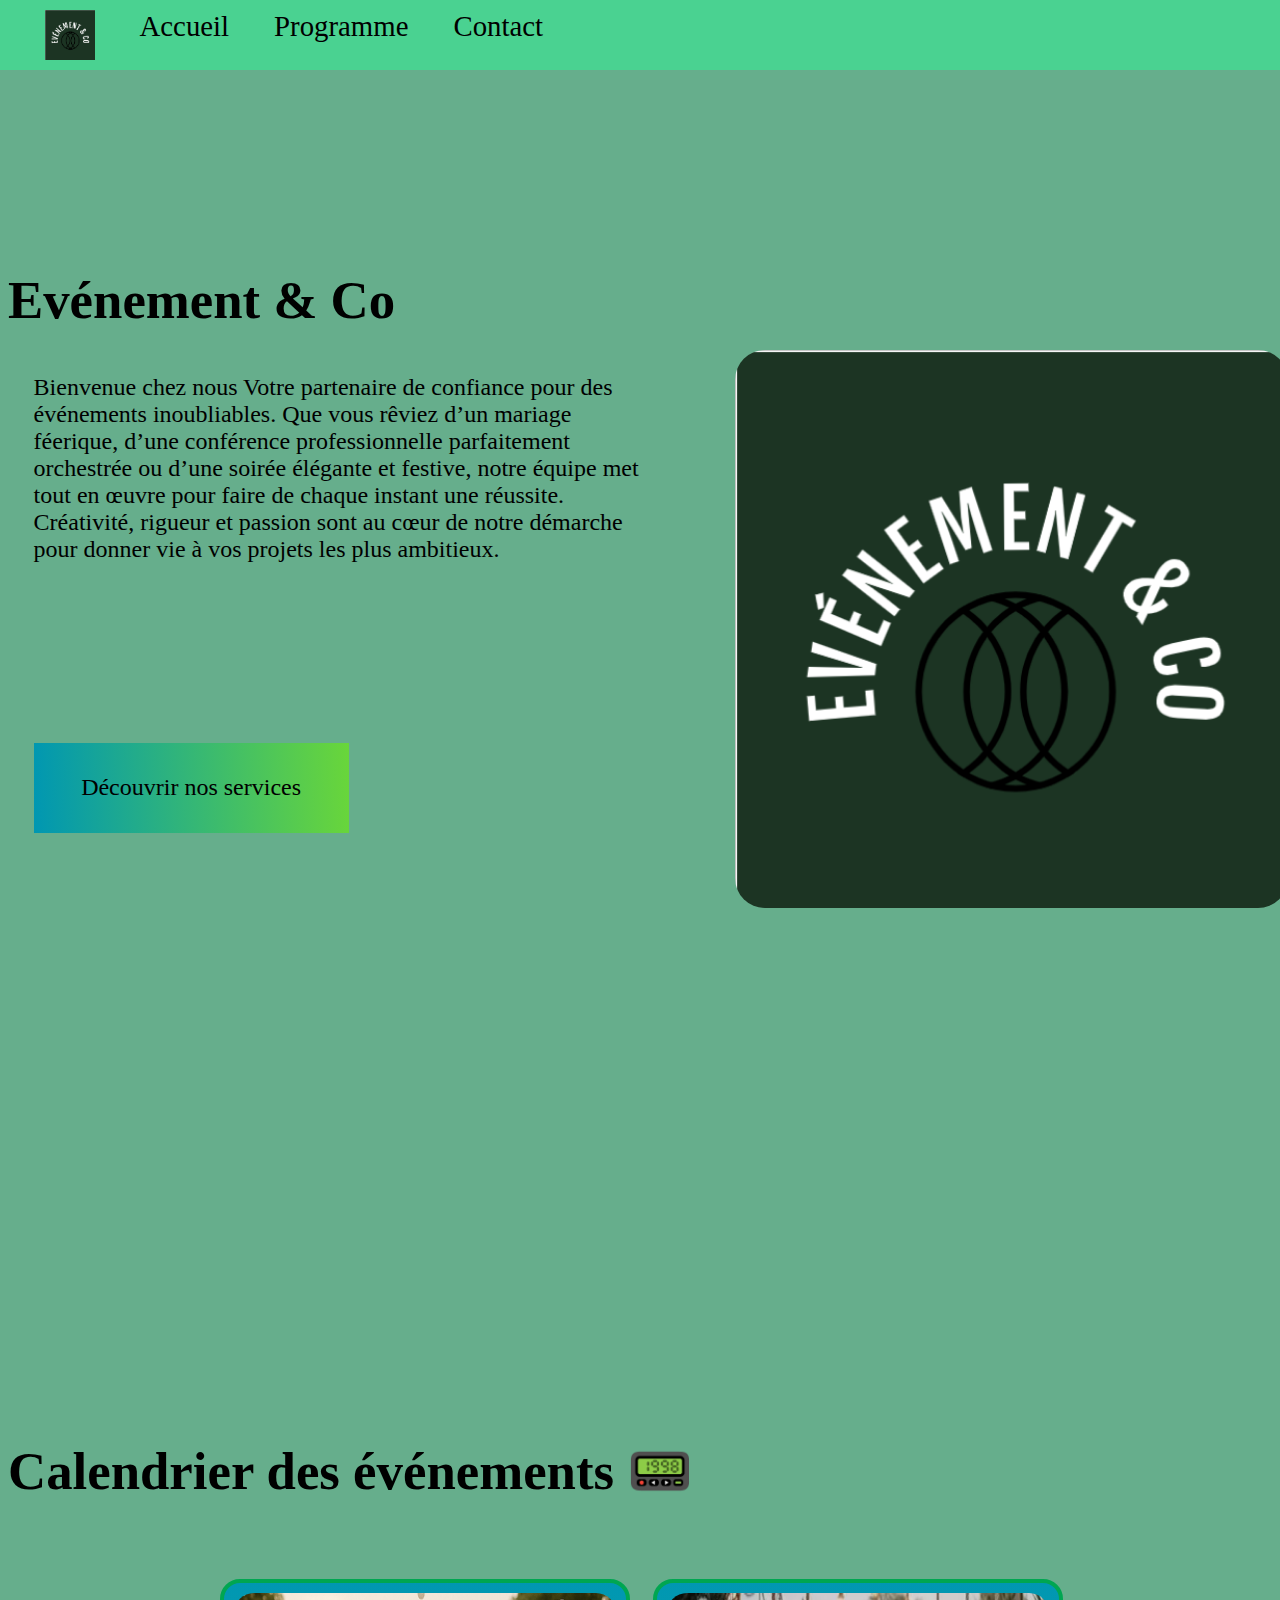
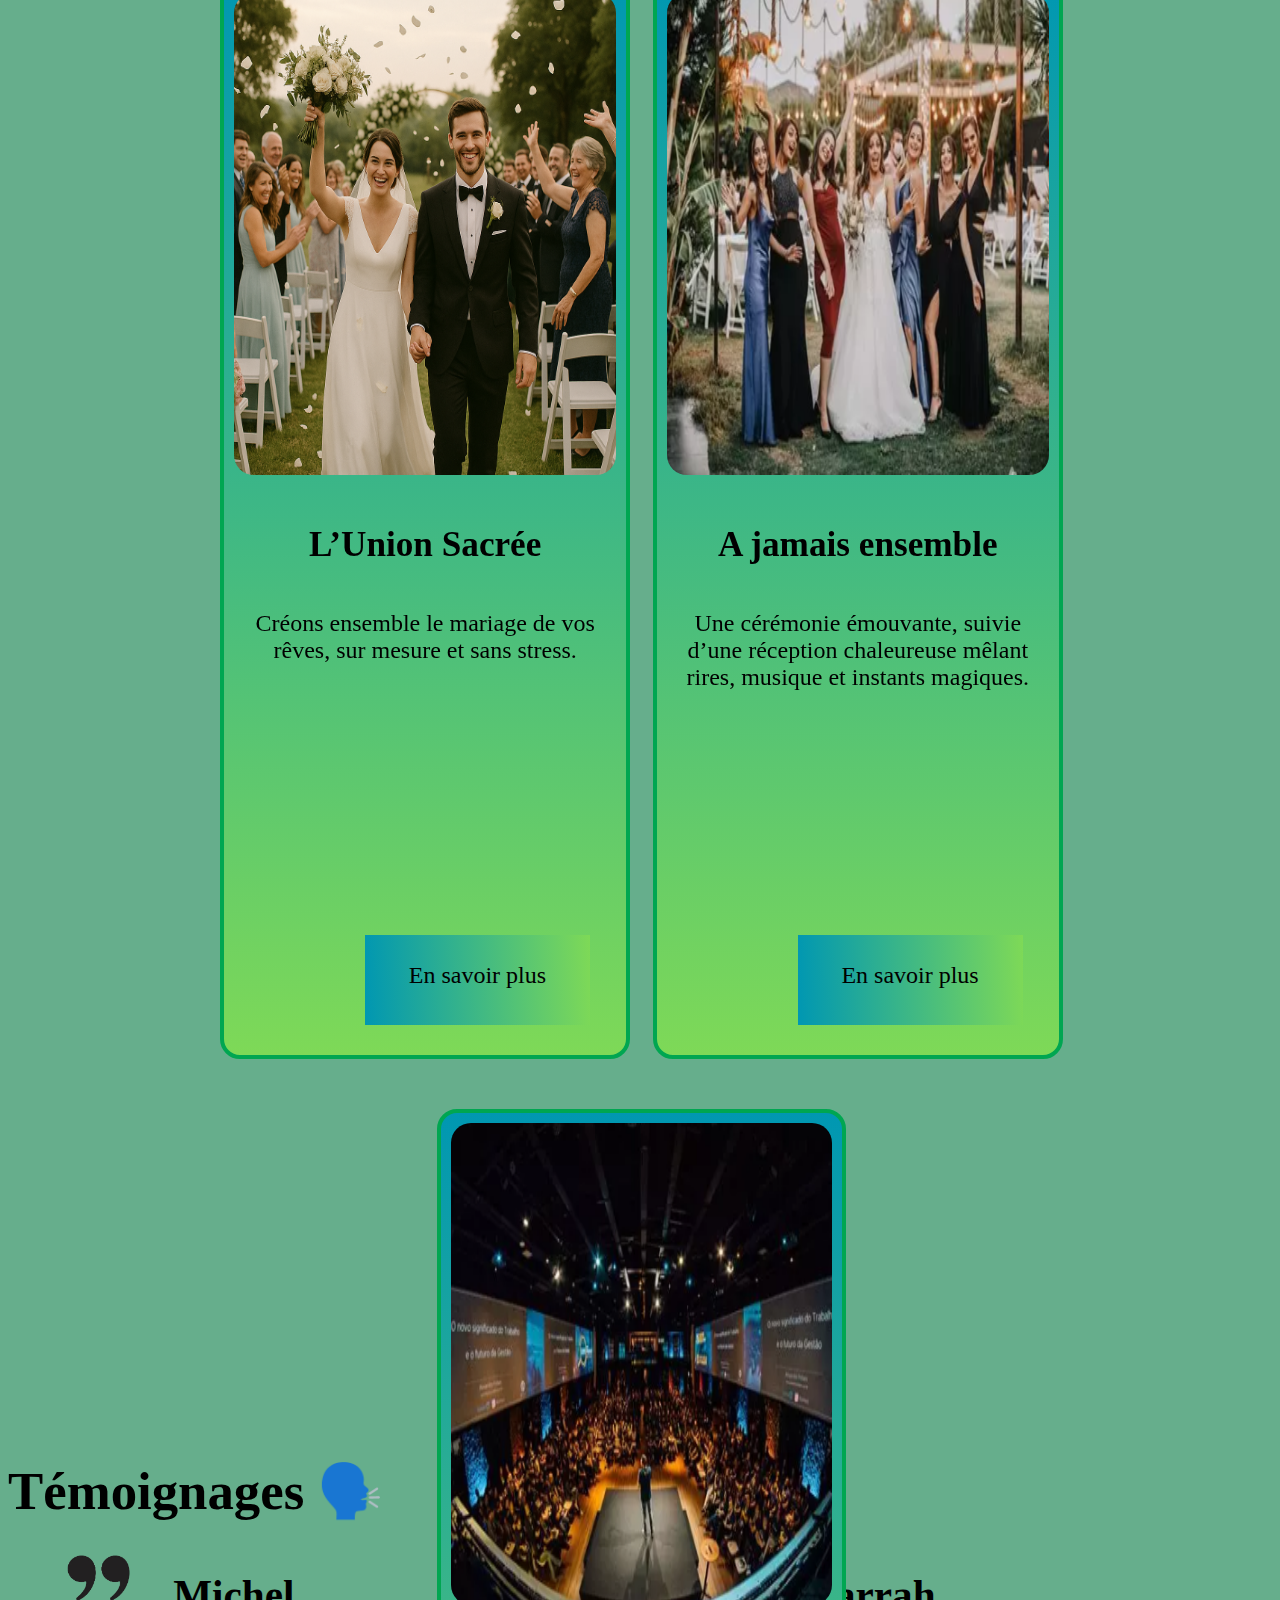
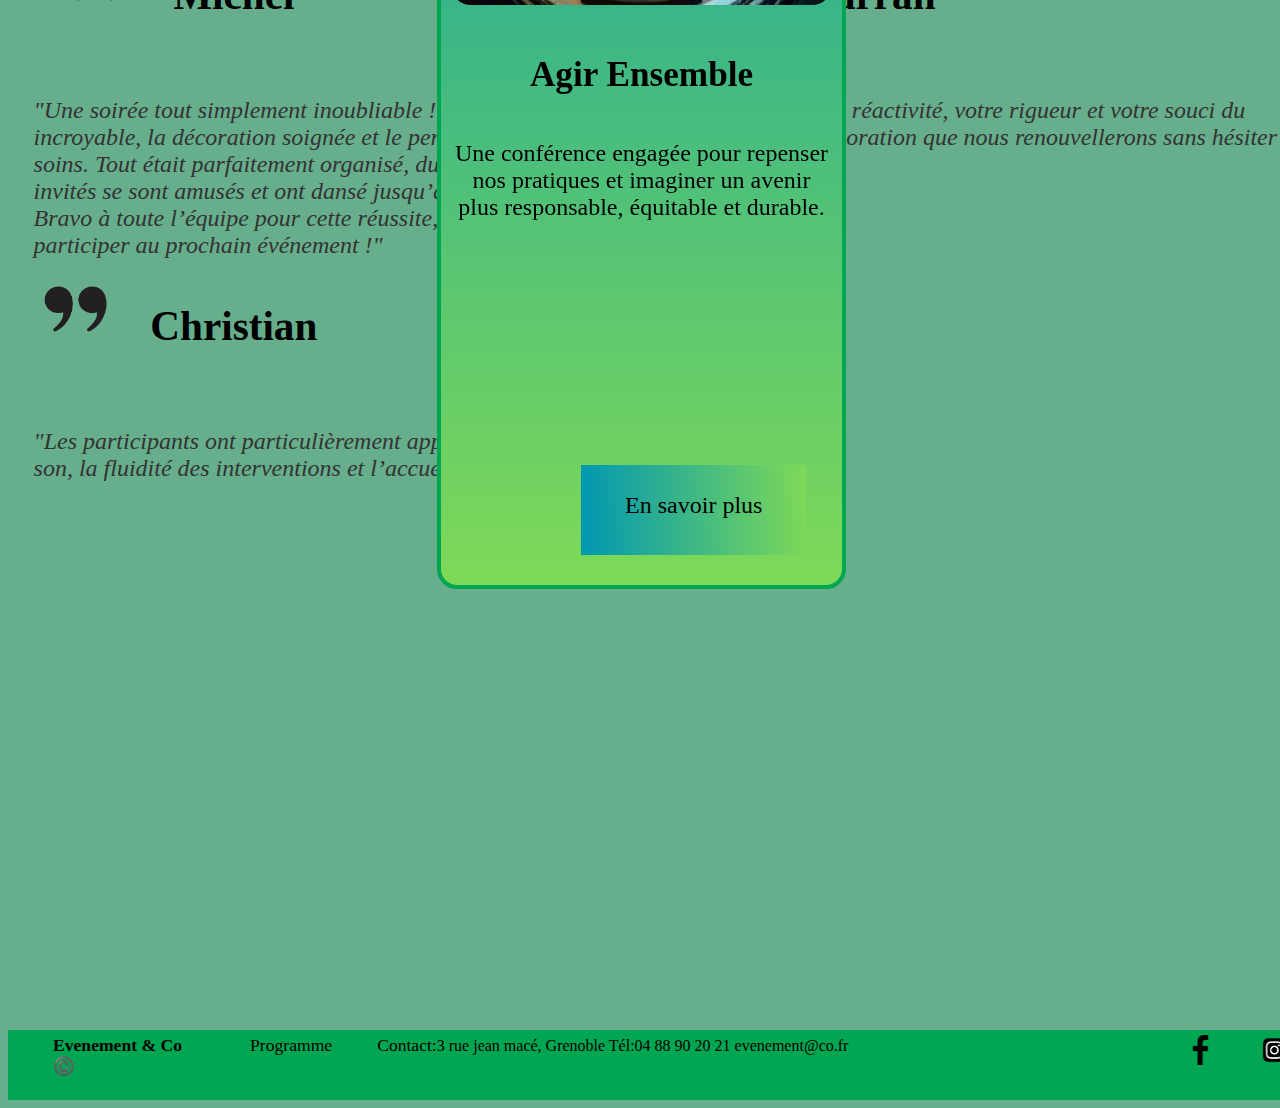
<file: index.html>
<!DOCTYPE html>
<html lang="en">

<head>
    <meta charset="UTF-8">
    <meta name="viewport" content="width=device-width, initial-scale=1.0">
    <link rel="stylesheet" href="style.css" />
    <!-- icon -->
    <link rel="icon" href="images/Evenement___Co.webp" type="image/x-icon">
    <title>Evenement & Co</title>
</head>

<body>
    <header>
        <nav class="nav">
            <div class="element"><a href="index.html"><img src="images/Evenement___Co.webp" alt="icon"></a></div>
            <div class="element"><a href="index.html">Accueil</a></div>
            <div class="element"><a href="programme.html">Programme</a></div>
            <div class="element"><a href="contact.html">Contact</a></div>
        </nav>
    </header>


    <section class="hero">
        <h2><b>Evénement & Co</b></h2>
        <div class="box">
            <p> Bienvenue chez nous
                Votre partenaire de confiance pour des événements inoubliables. Que vous rêviez d’un mariage féerique,
                d’une conférence professionnelle parfaitement orchestrée ou d’une soirée élégante et festive, notre
                équipe met tout en œuvre pour faire de chaque instant une réussite. Créativité, rigueur et passion sont
                au cœur de notre démarche pour donner vie à vos projets les plus ambitieux.

            </p>
            <div class="boutton">
                Découvrir nos services
            </div>
        </div>

        <div class="box">
            <img src="images/Evenement___Co.webp" alt="image" loading="lazy">
        </div>
    </section>

    <section class="propos">
        <h2><b>Calendrier des événements 📟</b></h2>
        <div class="galerie">
            <div class="galery">
                <a href="images/ev_mar.webp" target="_blank">
                    <img src="images/ev_mar.webp" loading="lazy" />
                </a>
                <h3>L’Union Sacrée</h3>
                <div class=" description">Créons ensemble le mariage de vos rêves, sur mesure et sans stress.</div>
                <div class="boutton">En savoir plus</div>
            </div>
            <div class="galery">
                <a href="images/ev_mar2.webp" target="_blank">
                    <img src="images/ev_mar2.webp" alt="ev_mar" loading="lazy" />
                </a>
                <h3>A jamais ensemble</h3>
                <div class="description">Une cérémonie émouvante, suivie d’une réception chaleureuse mêlant rires,
                    musique et instants magiques.</div>
                <div class="boutton">En savoir plus</div>
            </div>
            <div class="galery">
                <a href="images/ev_conf2.webp" target="_blank">
                    <img src="images/ev_conf2.webp" alt="ev_conf2" loading="lazy" />
                </a>
                <h3>Agir Ensemble</h3>
                <div class="description">Une conférence engagée pour repenser nos pratiques et imaginer un avenir plus
                    responsable, équitable et durable.</div>
                <div class="boutton">En savoir plus</div>
            </div>
        </div>
    </section>

    <section class="temoignage">
        <h2><b>Témoignages 🗣️</b></h2>
        <div class="box">
            <div class="titre">
                <img src="images/quote.webp" loading="lazy">
                <h3><b>Michel</b></h3>
            </div>
            <p>"Une soirée tout simplement inoubliable ! L’ambiance était incroyable, la décoration soignée et le
                personnel aux petits soins. Tout était parfaitement organisé, du début à la fin. Les invités se sont
                amusés et ont dansé jusqu’au bout de la nuit. Bravo à toute l’équipe pour cette réussite, j’ai hâte de
                participer au prochain événement !"</p>

            <div class="titre">
                <img src="images/quote.webp" loading="lazy">
                <h3><b>Christian</b></h3>
            </div>
            <p>"Les participants ont particulièrement apprécié la qualité du son, la fluidité des interventions et
                l’accueil professionnel."</p>
        </div>
        <div class="box2">
            <div class="titre">
                <img src="images/quote.webp" loading="lazy">
                <h3><b>Sarrah</b></h3>
            </div>
            <p>"Merci pour votre réactivité, votre rigueur et votre souci du détail. Une collaboration que nous
                renouvellerons sans hésiter !"</p>
        </div>
    </section>

    <footer class="footer">
        <div class="element"><a href="index.html">
                <b>Evenement & Co ©️ </b>
        </div>
        <div class="element"><a href="programme.html">Programme</a></div>
        <div class="element"><a href="contact.html">Contact:</a></div>
        <div class="sousElement">3 rue jean macé, Grenoble Tél:04 88 90 20 21 evenement@co.fr</div>
        <div class="reseau_sociaux">
            <div class="element "><a href="https://www.facebook.com"><img src="images/facebook.webp" alt=""></a></div>
            <div class="element "><a href="https://www.instagram.com"><img src="images/instagram.webp" alt=""></a>
            </div>
        </div>
    </footer>
</body>

</html>
<!-- persona, wireframe, balsamiq figma -->
</file>
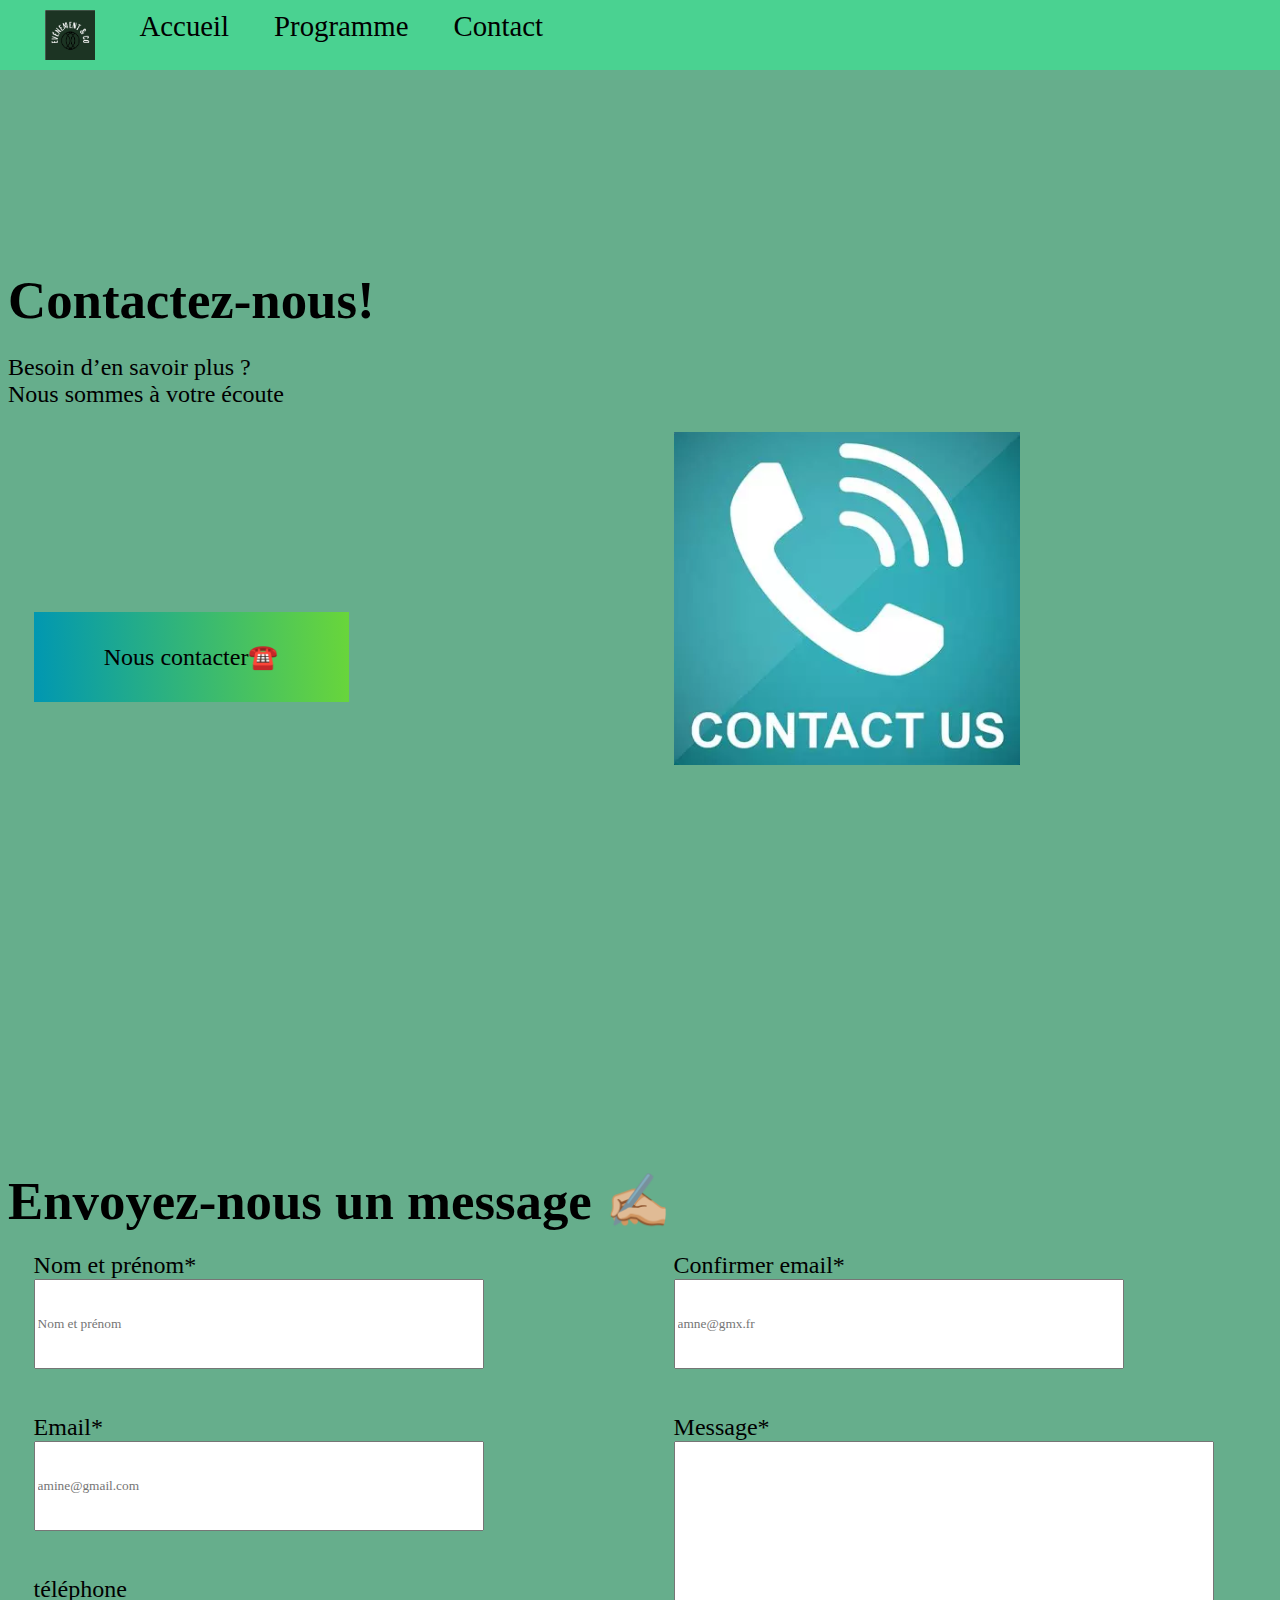
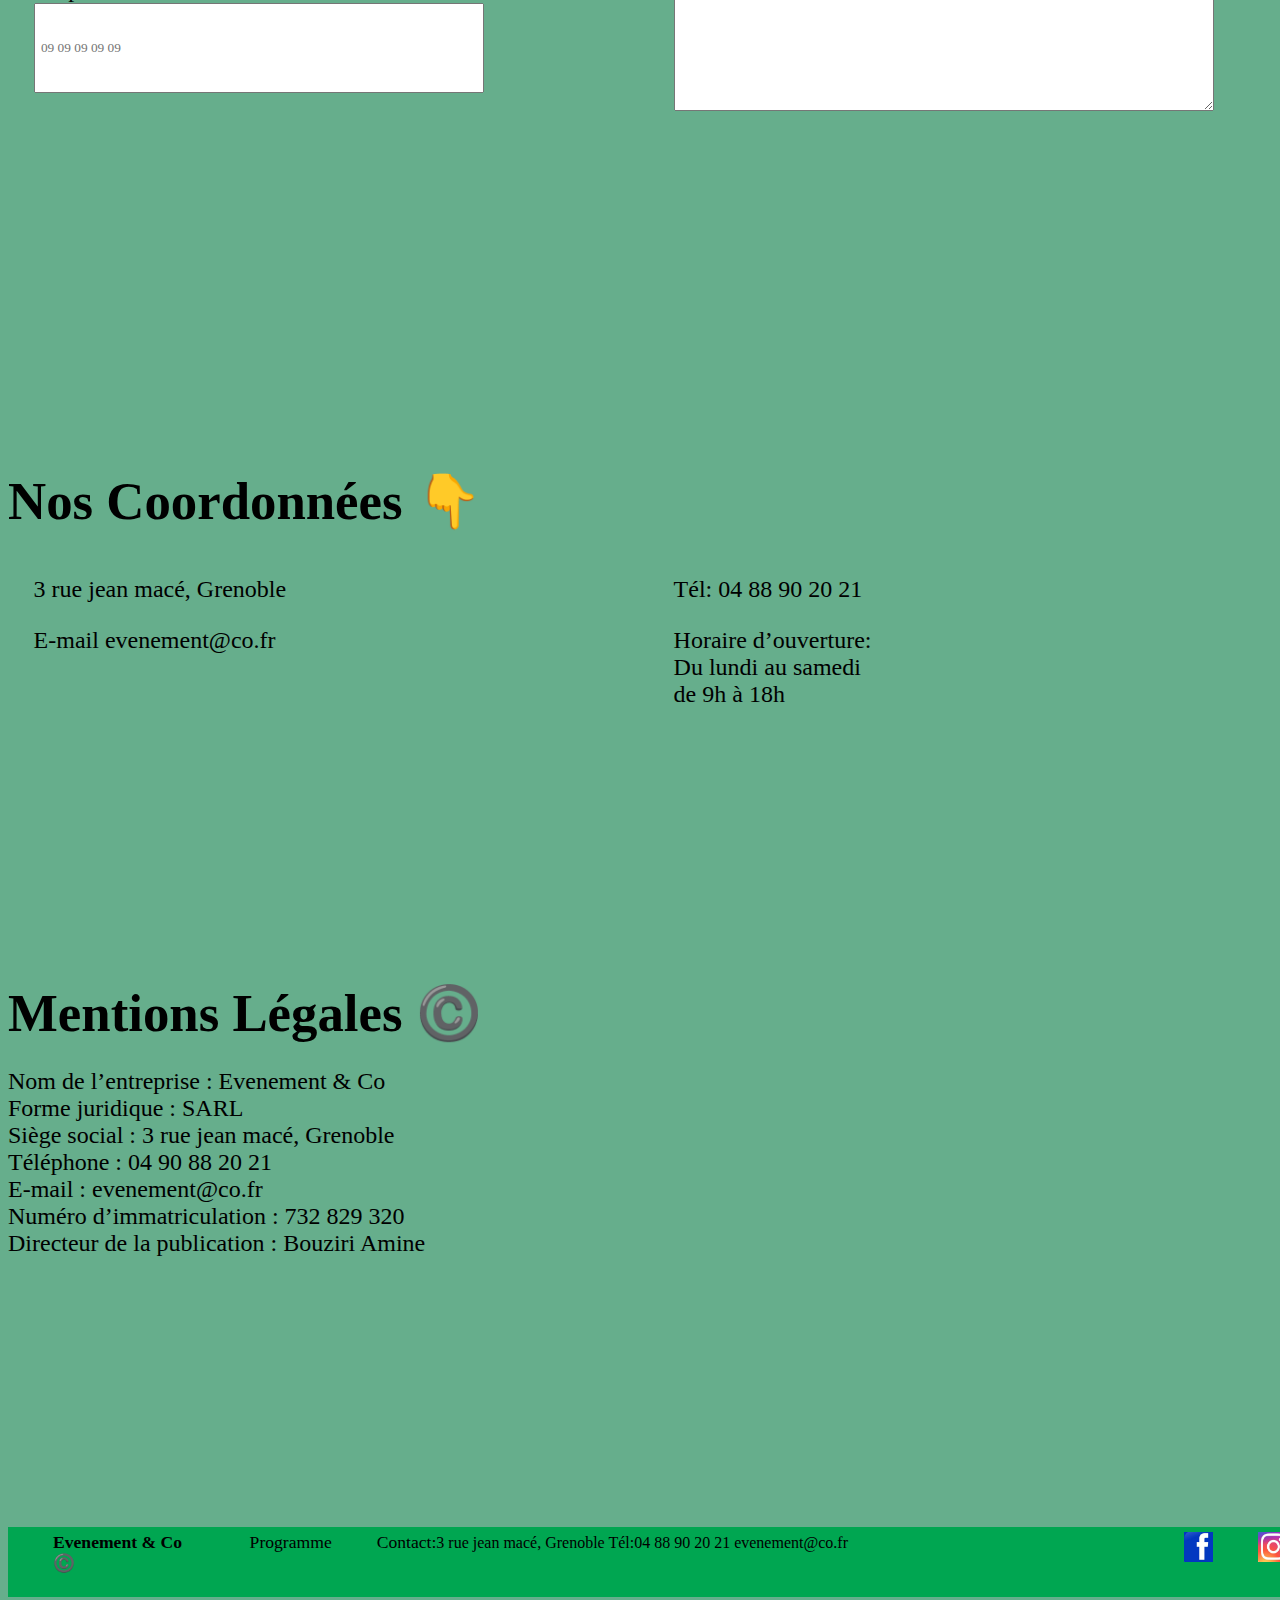
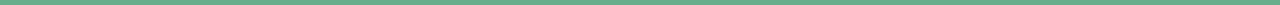
<file: contact.html>
<!DOCTYPE html>
<html lang="en">


<head>
    <meta charset="UTF-8">
    <meta name="viewport" content="width=device-width, initial-scale=1.0">
    <link rel="stylesheet" href="style.css" />
    <!-- icon -->
    <link rel="icon" href="images/Evenement___Co.webp" type="image/x-icon">
    <title>Evenement & Co</title>
</head>

<body>
    <header>
        <nav class="nav">
            <div class="element"><a href="index.html"><img src="images/Evenement___Co.webp"></a></div>
            <div class="element"><a href="index.html">Accueil</a></div>
            <div class="element"><a href="programme.html">Programme</a></div>
            <div class="element"><a href="contact.html">Contact</a></div>
        </nav>
    </header>

    <section class="contact">
        <h2><b>Contactez-nous!</b></h2>
        <p>Besoin d’en savoir plus ? <br>
            Nous sommes à votre écoute <br>
        </p>

        <div class="box">
            <div class="boutton">
                Nous contacter☎️

            </div>
        </div>

        <div class="box">
            <img src="images/contact-us.webp" alt="">
        </div>

    </section>

    <section class="formulaire">
        <h2><b>Envoyez-nous un message ✍🏼</b></h2>
        <form action="index.php" method="POST" enctype="multipart/form-data"></form>
        <div class="box">
            <label for="username"> Nom et prénom*</label><br>
            <input type="text" id="username" placeholder="Nom et prénom" minlength="6" maxlength="15" required />
            <div class="espacement_formulaire"></div>

            <label for="email"> Email* </label><br>
            <input type="text" id="email" placeholder="amine@gmail.com" minlength="6" maxlength="15" required />
            <div class="espacement_formulaire"></div>

            <label for="phone"> téléphone </label><br>
            <input type="text" id="phone" placeholder=" 09 09 09 09 09" length="10" />
            <div class="espacement_formulaire"></div>

        </div>

        <div class="box">

            <label for="email"> Confirmer email* </label><br>
            <input type="text" id="email" placeholder="amne@gmx.fr" minlength="6" maxlength="15" required />
            <div class="espacement_formulaire"></div>

            <label for="message"> Message*</label> <br>
            <textarea id="message" rows="5" cols="24"> </textarea>

        </div>

    </section>
    <section class="coordonnees">
        <h2><b>Nos Coordonnées 👇</b></h2>
        <div class="box">
            <p>3 rue jean macé, Grenoble</p>
            <p>E-mail evenement@co.fr</p>
        </div>
        <div class="box">
            <p>Tél: 04 88 90 20 21</p>
            <p>Horaire d’ouverture: <br>
                Du lundi au samedi <br>
                de 9h à 18h <br>
            </p>
        </div>
    </section>
    <section class="mentions_legales">
        <h2 class="h2"><b>Mentions Légales ©️ </b></h2>
        <p>Nom de l’entreprise : Evenement & Co <br>
            Forme juridique : SARL <br>
            Siège social : 3 rue jean macé, Grenoble <br>
            Téléphone : 04 90 88 20 21 <br>
            E-mail : evenement@co.fr <br>
            Numéro d’immatriculation : 732 829 320 <br>
            Directeur de la publication : Bouziri Amine <br>
        </p>
    </section>

    <footer class="footer">
        <div class="element"><a href="index.html">
                <b>Evenement & Co ©️ </b>
        </div>
        <div class="element"><a href="programme.html">Programme</a></div>
        <div class="element"><a href="contact.html">Contact:</a></div>
        <div class="sousElement">3 rue jean macé, Grenoble Tél:04 88 90 20 21 evenement@co.fr</div>
        <div class="reseau_sociaux">
            <div class="element "><a href="https://www.facebook.com"><img src="images/facebookSVG.jpg" target="_blank"
                        loading="lazy"></a></div>
            <div class="element "><a href="https://www.instagram.com"><img src="images/instagramSVG.jpg" target="_blank"
                        loading="lazy"></a></div>
        </div>
    </footer>
</body>

</html>
<!-- persona, wireframe, balsamiq figma -->
</file>
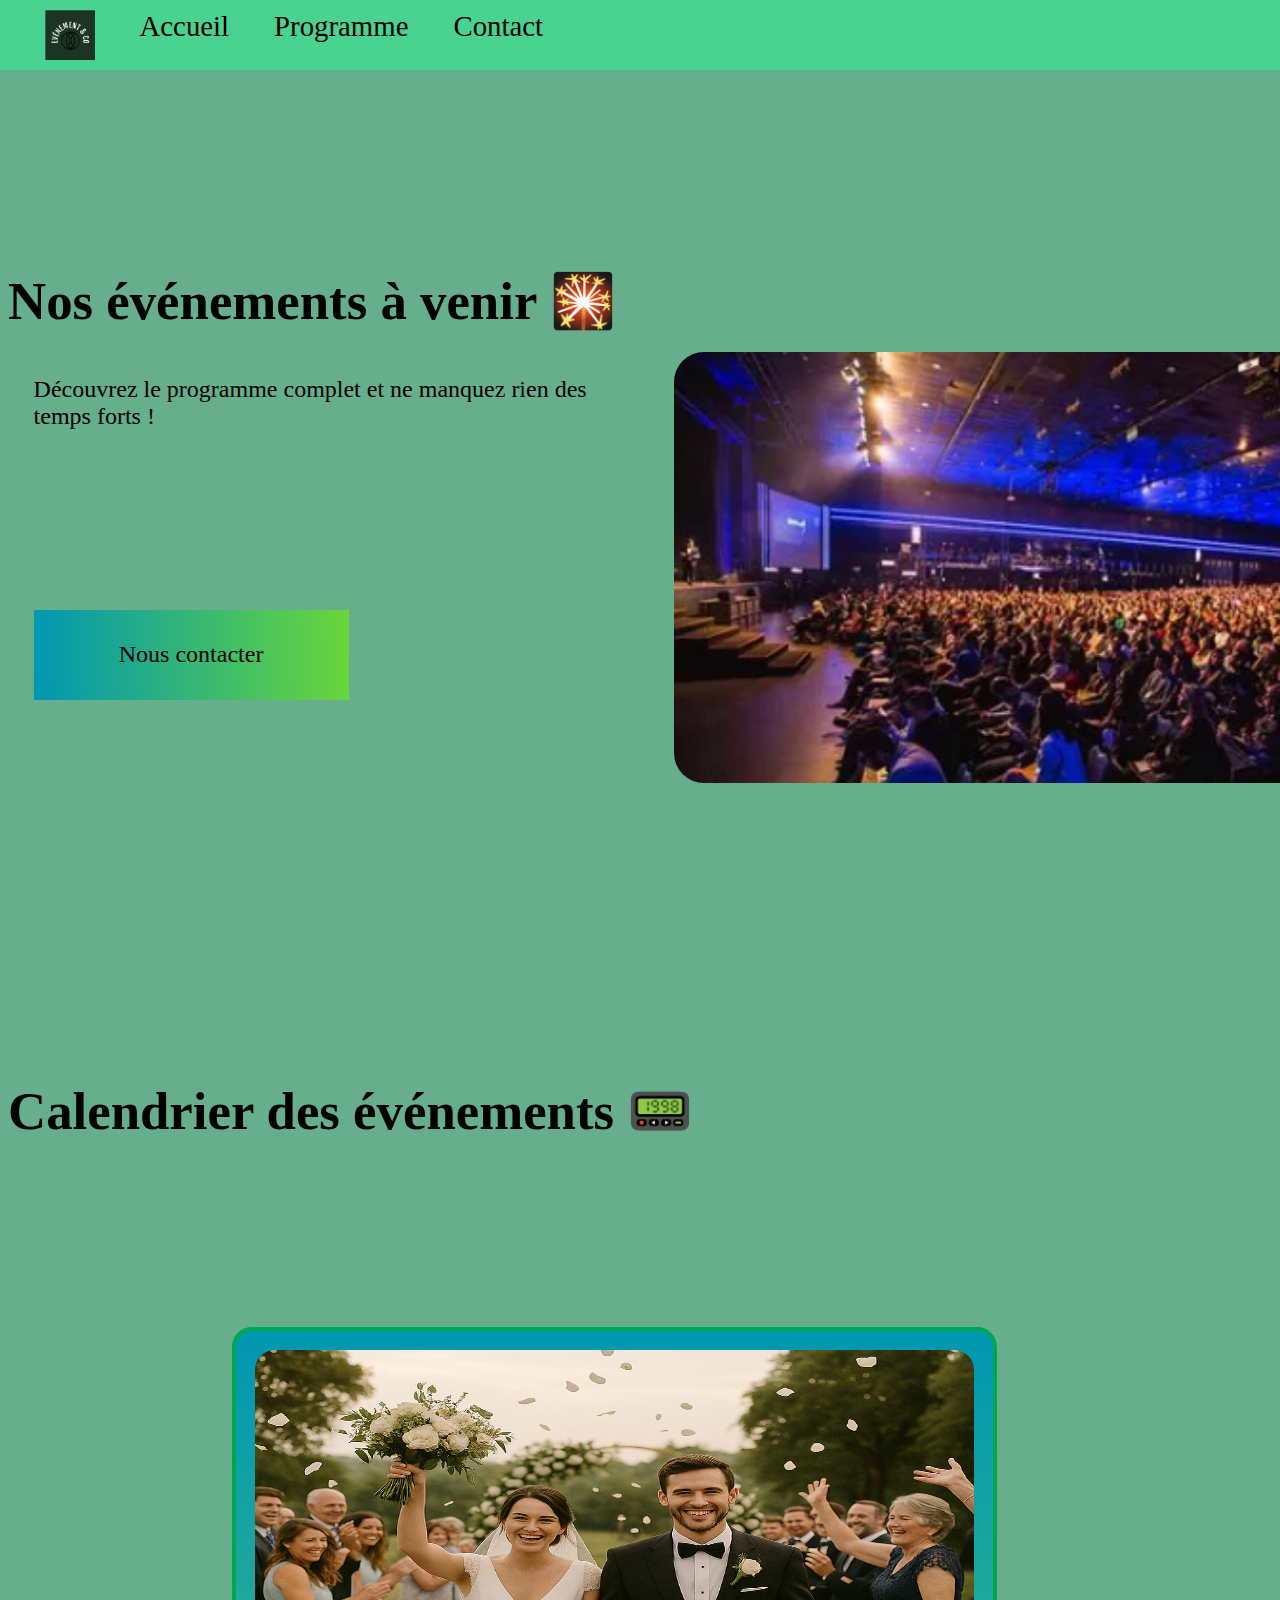
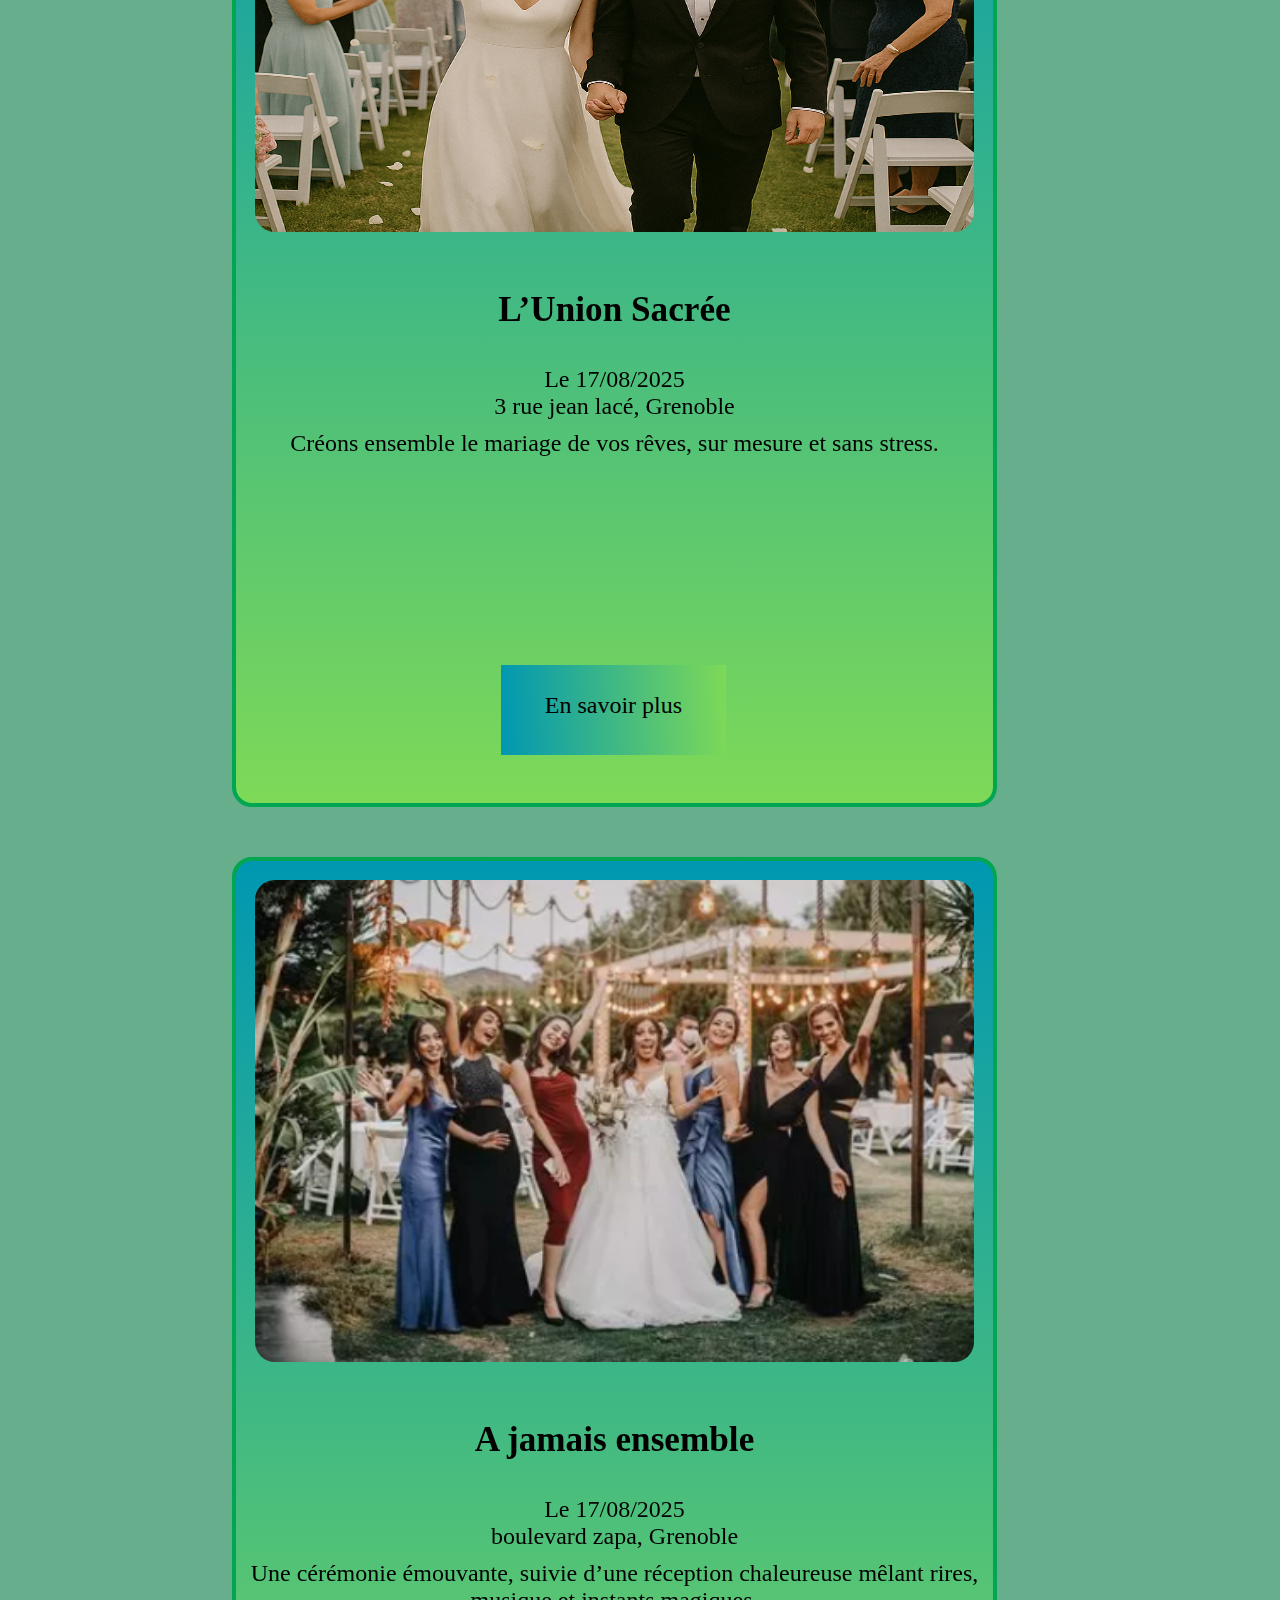
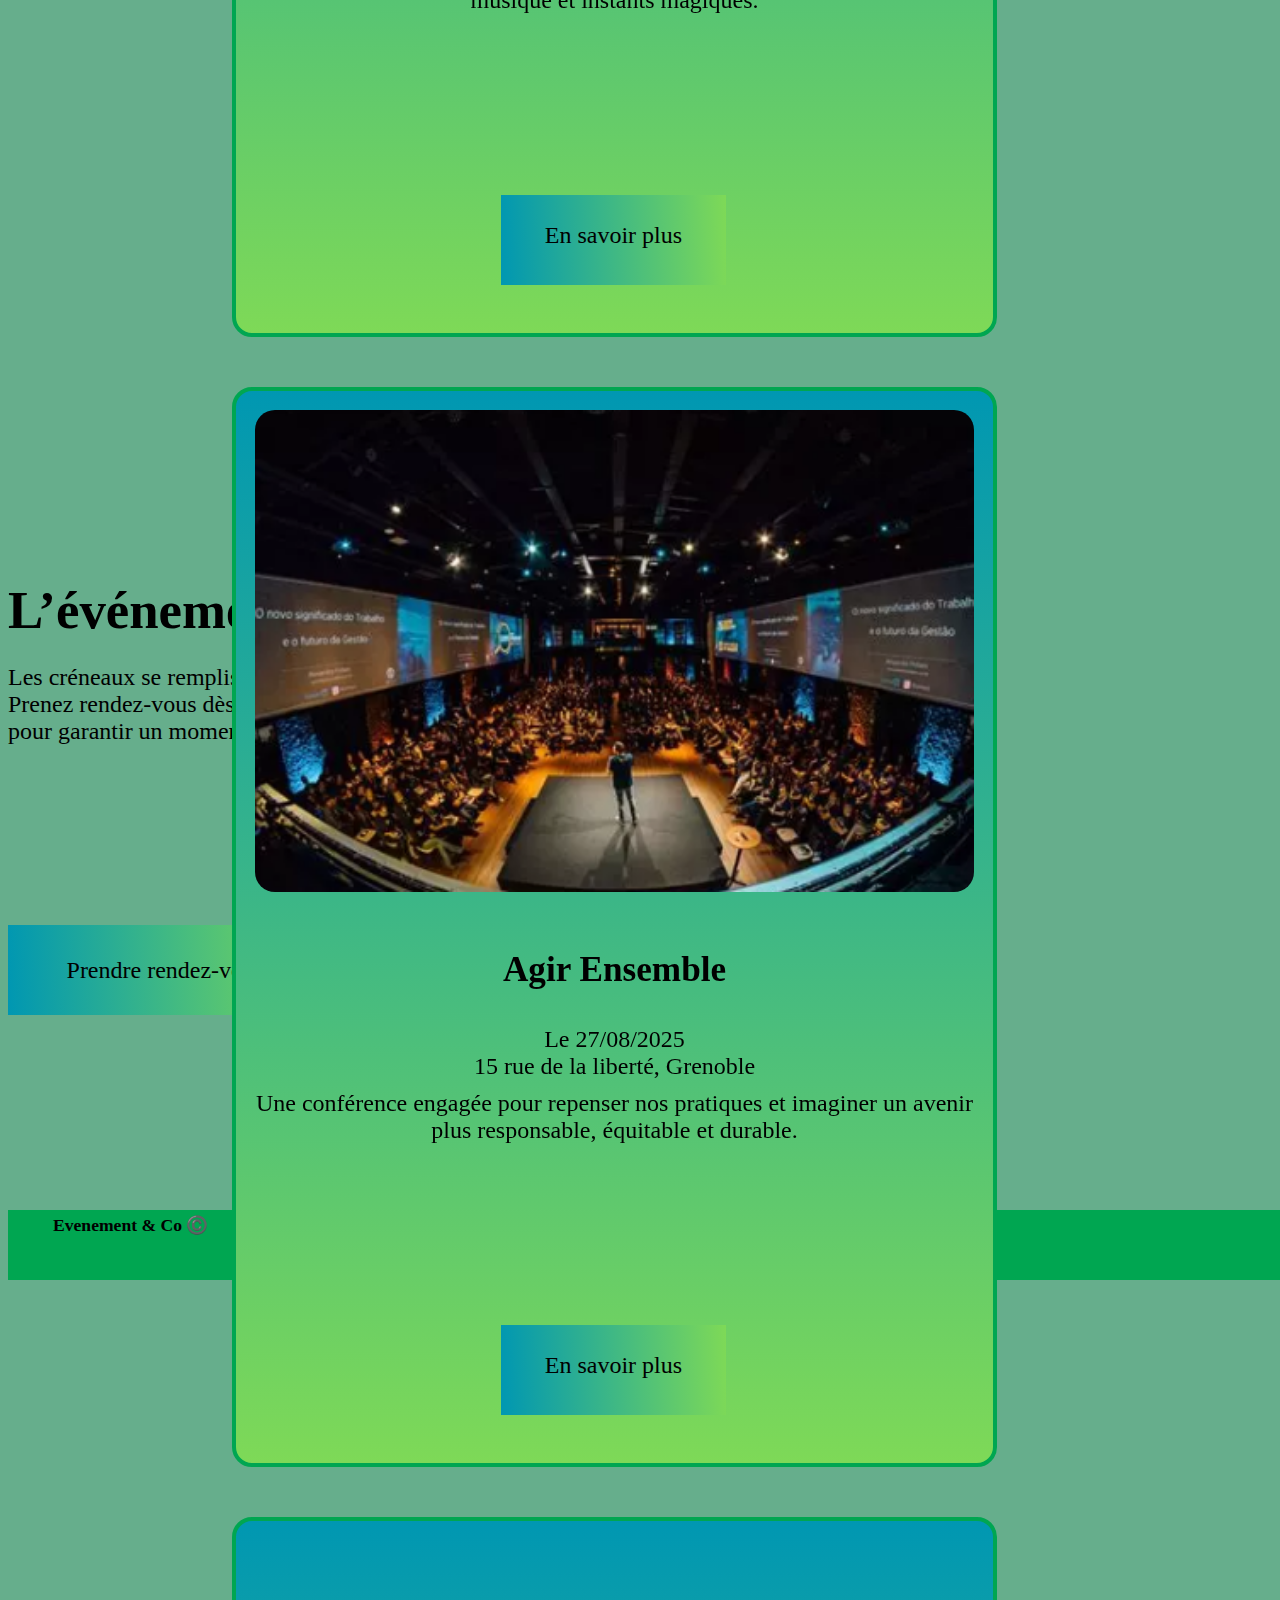
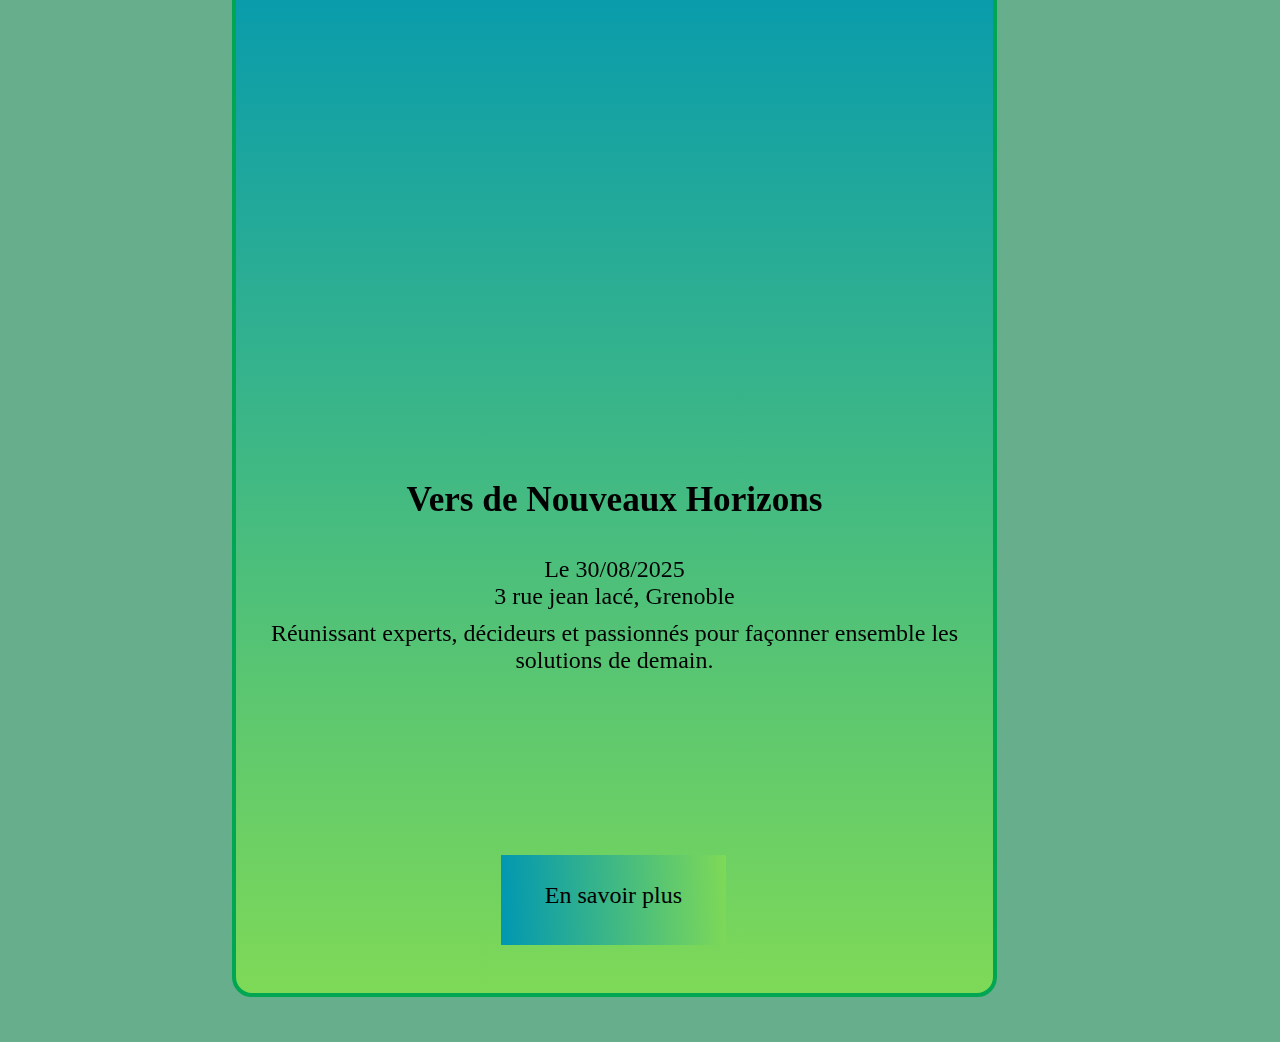
<file: programme.html>
<!DOCTYPE html>
<html lang="en">

<head>
    <meta charset="UTF-8">
    <meta name="viewport" content="width=device-width, initial-scale=1.0">
    <link rel="stylesheet" href="style.css" />
    <!-- icon -->
    <link rel="icon" href="images/Evenement___Co.webp" type="image/x-icon">
    <title>Evenement & Co</title>
</head>

<body>
    <header>
        <nav class="nav">
            <div class="element"><a href="index.html"><img src="images/Evenement___Co.webp"></a></div>
            <div class="element"><a href="index.html">Accueil</a></div>
            <div class="element"><a href="programme.html">Programme</a></div>
            <div class="element"><a href="contact.html">Contact</a></div>
        </nav>
    </header>



    <section class="appel">
        <h2><b>Nos événements à venir 🎇</b></h2>
        <div class="box">
            <p> Découvrez le programme complet et ne manquez rien des temps forts !</p>
            <div class="boutton">
                Nous contacter
            </div>
        </div>

        <div class="box">
            <img src="images/ev_avenir.webp" target="_blank" loading="lazy">
        </div>
    </section>

    <section class="calendrier">
        <h2><b>Calendrier des événements 📟</b></h2>
        <div class="galerie">
            <div class="galery">
                <a href="images/ev_mar.webp" target="_blank">
                    <img src="images/ev_mar.webp" loading="lazy" />
                </a>
                <h3>L’Union Sacrée</h3>
                <div class="date"> Le 17/08/2025</div>
                <div class="date"> 3 rue jean lacé, Grenoble</div>
                <div class=" description">Créons ensemble le mariage de vos rêves, sur mesure et sans stress.</div>
                <div class="boutton">En savoir plus</div>
            </div>
            <div class="galery">
                <a href="images/ev_mar2.webp" target="_blank">
                    <img src="images/ev_mar2.webp" loading="lazy" />
                </a>
                <h3>A jamais ensemble</h3>
                <div class="date"> Le 17/08/2025</div>
                <div class="date"> boulevard zapa, Grenoble </div>
                <div class="description">Une cérémonie émouvante, suivie d’une réception chaleureuse mêlant rires,
                    musique et instants magiques.</div>
                <div class="boutton">En savoir plus</div>
            </div>
            <div class="galery">
                <a href="images/ev_conf2.webp" target="_blank">
                    <img src="images/ev_conf2.webp" loading="lazy" />
                </a>
                <h3>Agir Ensemble</h3>
                <div class="date"> Le 27/08/2025</div>
                <div class="date"> 15 rue de la liberté, Grenoble</div>
                <div class="description">Une conférence engagée pour repenser nos pratiques et imaginer un avenir plus
                    responsable, équitable et durable.</div>
                <div class="boutton">En savoir plus</div>
            </div>
            <div class="galery">
                <a href="images/ev_conf.webp" target="_blank">
                    <img src="images/ev_conf.webp" loading="lazy" />
                </a>
                <h3>Vers de Nouveaux Horizons</h3>
                <div class="date"> Le 30/08/2025</div>
                <div class="date"> 3 rue jean lacé, Grenoble</div>
                <div class="description">Réunissant experts, décideurs et passionnés pour façonner ensemble les
                    solutions de demain.
                </div>
                <div class="boutton">En savoir plus</div>
            </div>
        </div>
    </section>


    <section class="appel">
        <h2><b>L’événement dont tout le monde parlera !</b></h2>
        <p>Les créneaux se remplissent vite ! <br>
            Prenez rendez-vous dès aujourd’hui <br>
            pour garantir un moment d’échange personnalisé lors de l’événement.</p>
        <div class="boutton">
            Prendre rendez-vous
        </div>

    </section>

    <footer class="footer">
        <div class="element"><a href="index.html">
                <b>Evenement & Co ©️ </b>
        </div>
        <div class="element"><a href="programme.html">Programme</a></div>
        <div class="element"><a href="contact.html">Contact:</a></div>
        <div class="sousElement">3 rue jean macé, Grenoble Tél:04 88 90 20 21 evenement@co.fr</div>
        <div class="reseau_sociaux">
            <div class="element "><a href="https://www.facebook.com"><img src="images/facebook.webp" target="_blank"
                        loading="lazy"></a></div>
            <div class="element "><a href="https://www.instagram.com"><img src="images/instagram.webp" target="_blank"
                        loading="lazy"></a></div>
        </div>
    </footer>
</body>

</html>
<!-- persona, wireframe, balsamiq figma -->
</file>
<file: style.css>
*,
*::before,
*::after {
  box-sizing: border-box;
  color: black;
  font-family: "Poppins";
  /* letter-spacing: 0.05em; */
}

/* @@ */
/* ******************* */
/* ******************* */
/* ******************* */
/* barre de navigation */

.nav {
  /* change de colonne en ligne par defaut */
  display: flex;
  /* pour voir le conteneur */
  height: 70px;
  /* pour fixer la navbar */
  position: fixed;
  width: 100%;
  top: 0px;
  left: 0px;
  background-color: #4ad291;
  /* justify-content: center; */
  padding-top: 10px;
  margin-bottom: 40px;
}

.element {
  margin-left: 5vh;
}

.nav .element a {
  color: black;
  font-size: 1.8em;
  /* text-align: center; */
  text-decoration: none;
}

.element img {
  padding-top: 0px;
  padding-bottom: 10px;
  height: 60px;
  width: 100%;
  /* border-radius: 20px; */
}

body {
  width: 100%;
  height: 100%;
  background-color: #66ae8c;
}

/* footer */
.footer .element a {
  color: black;
  font-size: 1.1em;
  text-decoration: none;
}

.footer .reseau_sociaux {
  display: flex;
}

/* @@ */
/* ******************* */
/* ******************* */
/* ******************* */
/* les sections */

.espacement {
  height: 200vh;
}

.box {
  margin-left: 2%;
  height: auto;

  width: 48%;

  float: left;

  text-align: left;
  min-height: 50%;
}

/* @@ */
/* ******************* */
/* ******************* */
/* ******************* */
/* Accueil */

/* hero */
.hero {
  height: 70vh;
  margin-top: 30vh;
  margin-bottom: 60vh;
}

.hero b {
  font-size: 2.2em;
}

.hero p {
  font-size: 1.5em;
}

.hero .boutton {
  display: flex;
  justify-content: center;
  align-items: center;
  font-size: 1.5em;
  height: 10vh;
  width: 60vh;
  text-align: center;
  margin-top: 10vh;
  /* border-radius: 40px; */
}

.hero img {
  width: 90vh;
  height: 70vh;
  border-radius: 30px;
  float: right;
}

/* propos */
.propos {
  height: 140vh;
  margin-top: 20vh;
  margin-bottom: 40vh;
}

.propos b {
  font-size: 2.2em;
}

.propos .galerie {
  width: 100%;
  padding-top: 3vh;
  margin-top: 5vh;
  display: flex;
  flex-wrap: wrap;
  /* centre horizontalement */
  align-items: center;
  justify-content: center;
}

.propos .galery {
  display: inline-block;
  border-radius: 20px;
  border: 4px solid #00a651;
  margin: 5px;
  width: 32%;
  height: 120vh;
  margin-bottom: 5vh;
  margin-right: 2vh;
  overflow: hidden;
  background: #0097b2;
  background: linear-gradient(
    180deg,
    rgba(0, 151, 178, 1) 0%,
    rgba(126, 217, 87, 1) 100%
  );

  position: relative;
}

.propos .description {
  padding: 10px;
  text-align: center;
  font-size: 1.5em;
}

.propos h3 {
  text-align: center;
  font-size: 2.2em;
}

.propos .boutton {
  position: absolute;
  bottom: 10px;
  left: 35%;
  font-size: 1.5em;
  margin: 5% auto;
  padding-top: 3vh;
  text-align: center;
  /* vertical-align: middle; */
  background: #0097b2;
  background: linear-gradient(
    88deg,
    rgba(0, 151, 178, 1) 0%,
    rgba(126, 217, 87, 1) 100%
  );
  height: 10vh;
  width: 25vh;
}

.propos img {
  /* width 100% de largeur galery */
  margin: 2.5%;

  width: 95%;
  height: 45%;
  border-radius: 20px;
}

/* temoignage */
.temoignage {
  margin-top: 30vh;
  height: 130vh;
}

.temoignage b {
  font-size: 2.2em;
}

.temoignage p {
  margin-top: 0px;
  font-family: "Georgia", serif;
  font-size: 1.5em;
  font-style: italic; /* Style italique */
  color: #333;
}

.temoignage img {
  height: 80px;
  width: 70px;
  padding-bottom: 10%;
  margin-right: 15%;
}

.temoignage .titre {
  margin: 10px;
  width: 30vh;
  height: 15vh;
  display: flex;
  justify-content: center;
}

.box2 {
  margin-left: 2%;
  height: auto;

  width: 48%;

  float: left;

  text-align: left;
  min-height: 50%;
}

/* @@ */
/* ******************* */
/* ******************* */
/* ******************* */
/* Programme */

/* section appel */
.appel {
  height: 70vh;
  margin-top: 30vh;
}

.appel b {
  font-size: 2.2em;
}

.appel p {
  font-size: 1.5em;
}

.appel .boutton {
  display: flex;
  justify-content: center;
  align-items: center;
  font-size: 1.5em;
  height: 10vh;
  width: 35vh;
  text-align: center;
  margin-top: 20vh;
  /* border-radius: 40px; */
  background: #0097b2;
  background: linear-gradient(
    88deg,
    rgba(0, 151, 178, 1) 0%,
    rgba(126, 217, 87, 1) 100%
  );
}

.appel img {
  width: 90vh;
  border-radius: 30px;
}

/* section calendrier */
.calendrier {
  height: 260vh;
  margin-top: 20vh;
  margin-bottom: 40vh;
}

.calendrier b {
  font-size: 2.2em;
}

.calendrier .galerie {
  width: 100%;
  padding-top: 10vh;
  margin-top: 10vh;
  display: flex;
  flex-wrap: wrap;
  /* centre horizontalement */
  align-items: center;
  justify-content: center;
}

.calendrier .galery {
  display: inline-block;
  border-radius: 20px;
  border: 4px solid #00a651;
  margin: 5px;
  width: 85vh;
  height: 120vh;
  margin-bottom: 5vh;
  margin-right: 8vh;
  overflow: hidden;
  background: #0097b2;
  background: linear-gradient(
    180deg,
    rgba(0, 151, 178, 1) 0%,
    rgba(126, 217, 87, 1) 100%
  );

  position: relative;
}

.calendrier .description {
  padding: 10px;
  text-align: center;
  font-size: 1.5em;
}

.calendrier h3 {
  text-align: center;
  font-size: 2.2em;
}

.calendrier .boutton {
  position: absolute;
  bottom: 10px;
  left: 35%;
  font-size: 1.5em;
  margin: 5% auto;
  padding-top: 3vh;
  text-align: center;
  /* vertical-align: middle; */
  background: #0097b2;
  background: linear-gradient(
    88deg,
    rgba(0, 151, 178, 1) 0%,
    rgba(126, 217, 87, 1) 100%
  );
  height: 10vh;
  width: 25vh;
}

/* .calendrier .galery:hover {
  border: 4px solid rgb(22, 93, 137);
  border-radius: 50px;
} */

.calendrier img {
  /* width 100% de largeur galery */
  margin: 2.5%;

  width: 95%;
  height: 45%;
  border-radius: 20px;
}

.calendrier .date {
  text-align: center;
  font-size: 1.5em;
}

/* @@ */
/* ******************* */
/* ******************* */
/* ******************* */
/* contact */

.contact {
  height: 70vh;
  margin-top: 30vh;
}

.contact b {
  font-size: 2.2em;
}

.contact p {
  font-size: 1.5em;
}

.box .boutton {
  display: flex;
  justify-content: center;
  align-items: center;
  font-size: 1.5em;
  height: 10vh;
  width: 35vh;
  text-align: center;
  margin-top: 20vh;
  /* border-radius: 40px; */
  background: #0097b2;
  background: linear-gradient(88deg, rgba(0, 151, 178, 1) 0%, #69d63a 100%);
}

/* cssgradient.io pour tout les facon de couleurs */

/* formulaire */
.formulaire {
  height: 70vh;
  margin-top: 30vh;
  margin-bottom: 30vh;
}

.formulaire b {
  font-size: 2.2em;
}

.espacement_formulaire {
  height: 5vh;
}

.box label {
  font-size: 1.5em;
}

.box input {
  height: 10vh;
  width: 50vh;
}

.box textarea {
  height: 30vh;
  width: 60vh;
}

/* coordonnees */
.coordonnees {
  margin-top: 30vh;
}

.coordonnees b {
  font-size: 2.2em;
}

.coordonnees p {
  font-size: 1.5em;
}

/* Mentions legales */
.mentions_legales {
  margin-top: 50vh;
  margin-bottom: 30vh;
}

.mentions_legales b {
  font-size: 2.2em;
}

.mentions_legales p {
  font-size: 1.5em;
}

/* @@ */
/* ******************* */
/* ******************* */
/* ******************* */
/* Footer */

.footer {
  display: flex;
  /* pour voir le conteneur */
  height: 70px;
  position: static;
  padding-top: 5px;
  background-color: #00a651;
  left: 0px;
  bottom: 0px;
}

.footer .sousElement {
  padding-top: 2px;
  width: 80vh;
  height: 20px;
}

.footer .reseau_sociaux img {
  height: 40px;
  /* border-radius: 10px; */
}

/* @@ */
/* ******************* */
/* ******************* */
/* ******************* */
/* Media Queries */

/* pour pc? */
@media (max-width: 1500px) {
}

/* pour calendrier accueil */
@media (max-width: 1460px) {
  .hero .box img {
    width: 90%;
    height: 70%;
  }
}

/* pour formulaire contact */
/* et pour tel */
@media (max-width: 1150px) {
  /* Barre de navigation */

  .nav {
    height: 7vh;
  }

  .nav .element a {
    font-size: 1.2em;
  }

  .element {
    height: 5vh;
    margin-left: 2vh;
  }

  .element img {
    height: 5vh;
  }

  /* @@ */
  /* ******************* */
  /* ******************* */
  /* ******************* */
  /* Media Q Accueil */

  /* hero */
  .hero {
    margin-top: 10vh;
  }

  .hero h2 {
    width: 90%;
  }

  .hero b {
    font-size: 1.5em;
  }

  .box {
    width: 90%;
  }

  .hero .box .boutton {
    margin-top: 5vh;
    margin-bottom: 10vh;
  }

  .hero .box img {
    margin-bottom: 10vh;
  }

  /* propos */
  .propos {
    height: 240vh;
  }

  .propos b {
    font-size: 1.5em;
  }

  .propos h3 {
    margin-top: auto;
    margin-bottom: auto;
  }

  .propos .galery {
    width: 80%;
    height: 70vh;
  }

  .propos .description {
    font-size: 1em;
  }

  .propos .boutton {
    left: 20%;
  }

  /* temoignage */
  .temoignage {
    height: 170vh;
  }

  .temoignage b {
    font-size: 1.5em;
  }

  .temoignage .titre {
    height: 8vh;
  }

  .temoignage p {
    margin-bottom: 8vh;
  }

  .box2 {
    width: 90%;
    height: 10vh;
    min-height: 0px;
  }

  /* @@ */
  /* ******************* */
  /* ******************* */
  /* ******************* */
  /* Media Q Programme */

  /* section appel */
  .appel {
    height: 70vh;
    margin-top: 10vh;
  }

  .appel b {
    font-size: 1.5em;
  }

  .appel p {
    font-size: 1.1em;
  }

  .appel .boutton {
    margin-top: 5vh;
  }

  .appel img {
    width: 95%;
  }

  .appel .box {
    width: 90%;
  }

  /* section calendrier */
  .calendrier {
    margin-top: 5vh;
    height: 290vh;
  }

  .calendrier h2 {
    height: 10vh;
  }

  .calendrier b {
    font-size: 1.5em;
  }

  .calendrier .galerie {
    margin-top: 0%;
  }

  .calendrier .galery {
    height: 70vh;
    width: 95%;
    margin: 2vh;
  }

  .calendrier .galery h3 {
    font-size: 1.5em;
    margin-top: auto;
    margin-bottom: auto;
  }

  .calendrier .galery .date {
    font-size: 1em;
  }

  .calendrier .galery .description {
    font-size: 1em;
  }

  .calendrier .boutton {
    left: 20%;
  }

  /* @@ */
  /* ******************* */
  /* ******************* */
  /* ******************* */
  /* Media Q Contact */
  .contact {
    margin-top: 10vh;
    height: 50vh;
  }

  .contact b {
    font-size: 1.5em;
  }

  .contact .box .boutton {
    margin-top: 5vh;
  }

  /* section formulaire */
  .formulaire {
    height: 100vh;
    margin-top: 40vh;
  }

  .formulaire b {
    font-size: 1.5em;
  }

  .formulaire .box label {
    font-size: 1em;
  }

  .formulaire .box input {
    width: 90%;
  }

  .formulaire .box textarea {
    width: 90%;
  }

  /* reste */
  .coordonnees b {
    font-size: 1.5em;
  }

  .mentions_legales .h2 b {
    font-size: 1.5em;
  }

  /* @@ */
  /* ******************* */
  /* ******************* */
  /* ******************* */
  /* Media Q footer */

  .footer {
    bottom: 0%;
    display: block;
    height: 75vh;
    position: static;
  }

  .footer .reseau_sociaux {
    margin-top: 10vh;
    display: flex;
  }

  .footer .element {
    margin: 3vh;
    font-size: 1.8em;
  }

  .footer .sousElement {
    font-size: 1.5em;
    width: 80%;
  }
  .footer .element img {
    height: 10vh;
    width: 10vh;
  }
}
</file>
